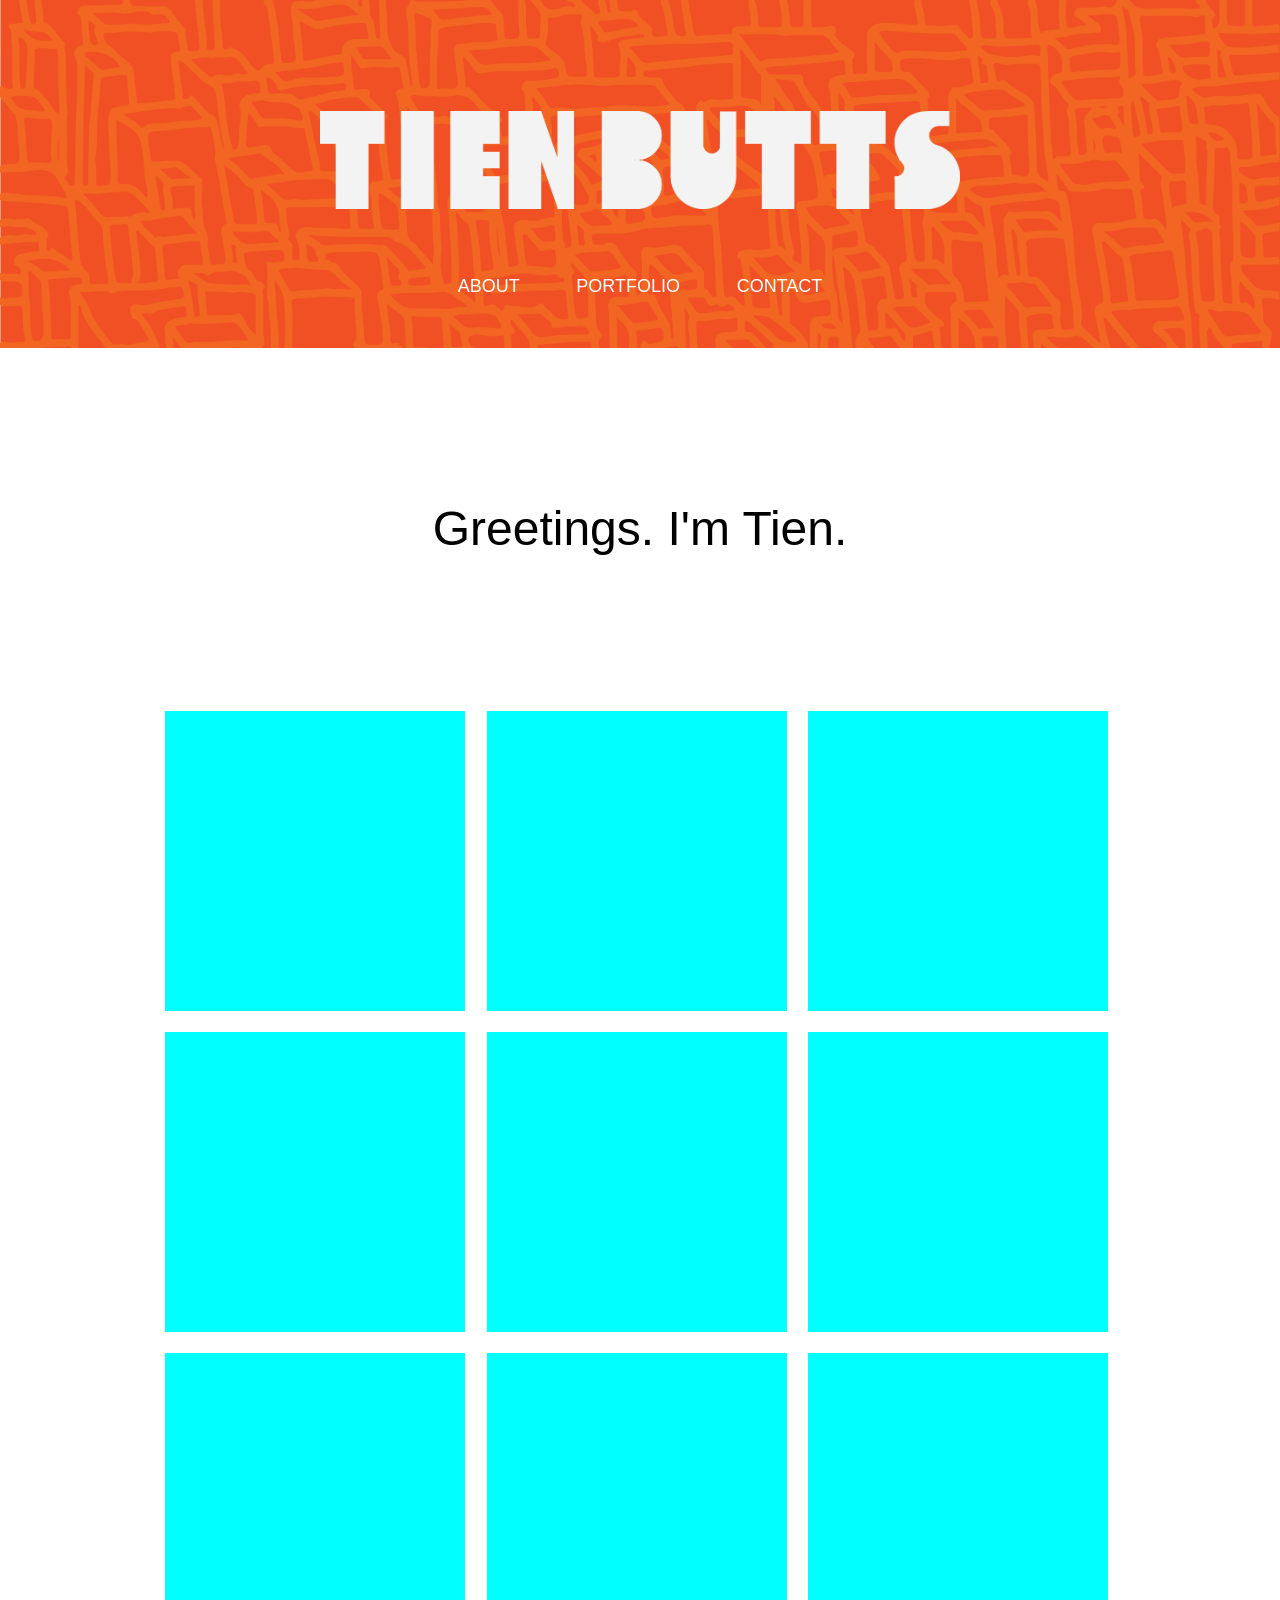
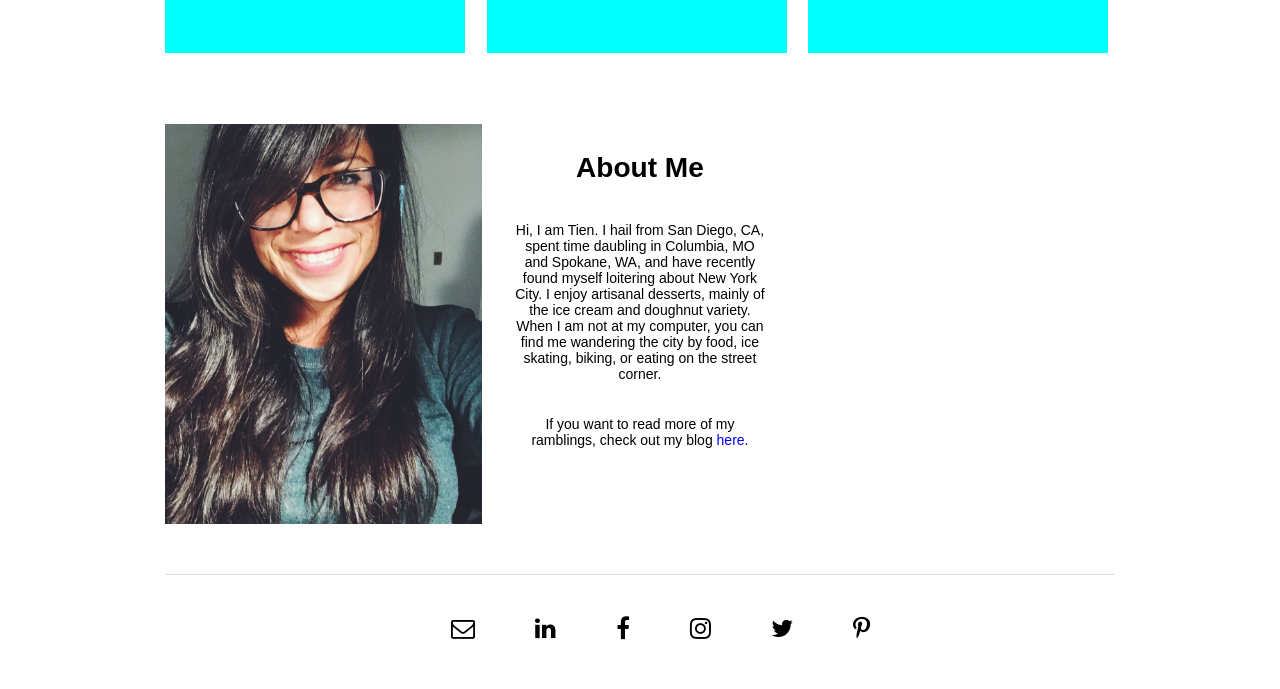
<file: index.html>
<!DOCTYPE html>
<html lang="en-US">

<head>
	<title>Tien Butts</title>
	
	<link rel="stylesheet" href="main.css" type="text/css" />
	<link rel="stylesheet" href="http://cdn.leafletjs.com/leaflet/v0.7.7/leaflet.css" />
	<link rel="stylesheet" href="font-awesome.min.css">

	<link rel="stylesheet" href="https://maxcdn.bootstrapcdn.com/font-awesome/4.5.0/css/font-awesome.min.css">

	<script src="http://cdn.leafletjs.com/leaflet/v0.7.7/leaflet.js"></script>
</head>

<body>
	<nav class="top">
		<div class="logo">
		</div>
		<ul>
			<li><a href="/about/">About</a></li>
			<li><a href="/portfolio/">Portfolio</a></li>
			<li><a href="/contact/">Contact</a></li>
		<ul>
	</nav>
		<div class="home">
			<div class ="greeting">
			Greetings. I'm Tien.
			</div>
		</div>
	<div class="portfolio">
		<div class="img2"></div>
		<div class="img1"></div>
		<div class="img3"></div>
		<div class="img2"></div>
		<div class="img1"></div>
		<div class="img3"></div>
		<div class="img2"></div>
		<div class="img1"></div>
		<div class="img3"></div>

	</div>
	<div class="about_me">
		<div id="tien_photo">
		</div>
		<div id="tien_about">
			<h3>About Me</h3>
			<p>
				Hi, I am Tien. I hail from San Diego, CA, spent time daubling in Columbia, MO and Spokane, WA, and have recently found myself loitering about New York City. I enjoy artisanal desserts, mainly of the ice cream and doughnut variety. When I am not at my computer, you can find me wandering the city by food, ice skating, biking, or eating on the street corner.
			</p>
			<div class="break-1"></div>
			<p>
				If you want to read more of my ramblings, check out my blog <a href="http://www.tienbutts.blogspot.com">here</a>.
			</p>
		</div>
		<div id="map">
		</div>
	</div>
	<footer>
		<ul class="footer-elements">
			<li>
				<i class="fa fa-envelope-o"></i>
					<!-- <p><a href="mailto:tienbutts@gmail.com">Email</a></p> -->
			</li>
			<li>
				</div>
				<i class="fa fa-linkedin"></i>
			</li>
			<li>
				</div>
				<i class="fa fa-facebook-f"></i>
			</li>
			<li>
				</div>
				<i class="fa fa-instagram"></i>
			</li>
			<li>
				<i class="fa fa-twitter"></i>
			</li>
			<li>
				<i class="fa fa-pinterest-p"></i>
			</li>
		</ul?>
</body>

<script type="text/javascript" src="script.js"></script>

</html>
</file>
<file: main.css>
body {
	font-family: 'Montserrat', sans-serif;
	font-size: 1.5em;
	color: black;
	text-decoration: none;
	margin:0;}

a {
	text-decoration: none;
}

p {
	font-size:14px;
}

/* Navigation Bar */
nav {
	padding:50px 0;
	background-image: url("./assets/header_orange.png");
	background-repeat: no-repeat;
	background-size: cover;
	color:white;
	width:100%;
	text-align:center;
}

nav:hover {
	background-image: url("./assets/header_blue.png");
	background-repeat:no-repeat;
	background-size: cover;
}

div.logo {
	padding:40px 0 180px 0;
	background-image: url("./assets/Tien_logo_white.png");
	background-size: 50%;
	background-repeat: no-repeat;
    background-position: center;
}

nav.top ul {
	margin:0 auto;
	padding:0;
}

nav.top ul li {
	display: inline;
	padding:0 25px;
}

nav.top ul li a {
	color:white;
	font-size:.75em;
	text-transform:uppercase;
}

/* Greeting */
div.home {
}

div.greeting {
	position: relative;
	height:362.9px;
	text-align:center;
	line-height:362.9px;
	font-size: 2em;
	opacity: 1;
    filter: alpha(opacity=0);
  -webkit-transition: all .55s ease-in;
  -moz-transition: all .55s ease-in;
  -ms-transition: all .55s ease-in;
  -o-transition: all .55s ease-in;
  transition: all .55s ease-in;
    }

div.greeting p {
	opacity:1;
}

div.greeting[data-position="left"] { left: -20%; }
div.greeting[data-position="right"] { right: -20%; }
div.greeting[data-position="left"].viewed {
  left: 0%;
  opacity: 1;
  filter: alpha(opacity=100);
}
div.greeting[data-position="right"].viewed {
  right: 0%;
  opacity: 1;
  filter: alpha(opacity=100);
}



/* Home Page */
div.portfolio {
	width:950px;
	margin:0 auto;
	padding-bottom:50px;
	overflow:auto;
	;
}

div.img1, div.img2, div.img3 {
	background-color:aqua;
	width:300px;
	height:300px;
	display:inline-block;
	margin-bottom:15px;
}

div.img2  {
	margin-right:15px;
}

div.img3 {
	margin-left: 15px;
}

/* Contact */

/* Portfolio */

/* About */
div.about_me {
	height: 400px;
	padding-bottom:50px;
	border-bottom:1px solid #ddd;
	max-width:950px;
	margin:0 auto;
}

div#tien_photo, div#tien_about, div#map {
	width:33.33%;
	float:left;
	height:100%;
}

div#tien_about {
	text-align:center;
}

div#tien_about p {
	padding:10px 30px 10px 30px;
}

div#tien_photo {
	background-image: url("./assets/tien.jpg");
	background-size: cover;
	background-position: center;
	background-repeat: no-repeat;
	background-color:white;
	height:100%;
}

/* Blog */

/* Footer */
div.line {
	max-width:927px;
	height:1px;
	background-color:#ddd;
}
footer {
	padding:40px 0;
	text-align: center;
}

ul.footer-elements {
	display:inline-block;
	margin:0 auto;
}

ul.footer-elements li {
	float:left;
	list-style-type: none;
	padding:0 30px;
}

/* Media Queries */
@media only screen and (max-width:500px) {
	nav {
		padding:20px 0 30px 0;
	}
	nav.top h1 {
		padding:20px 0 0 0;
	}
	nav.top ul li {
		display:block;
		font-size: .75em;
	}
	div.greeting {
		font-size: 1em;
		height:200px;
		line-height: 200px;
	}
	div.portfolio {
		width:100%;
	}
	div.img1, div.img2, div.img3 {
		width:50%;
		height:auto;
		padding-top: 50%;
		margin:0;
		float:left;
	}
	div.about_me {
		width:90%;
		height:100%;
		margin:0 20px 0 20px;
	}
	div#tien_photo, div#map, div#tien_about {
		width:100%;
		float:none;
		height:500px;
	}
	div#tien_about{
		height:100%;
	}
	footer {
		width:285px;
		margin:0 auto;
	}
	ul.footer-element {
		padding:20px 0 20px 0;
	}
}

@media only screen and (max-width:950px) {
	nav.top {
		width:100%;
	}
	div.portfolio {
		width:100%;
		padding:0 20px 0 20px;
	}
	div.img1, div.img2, div.img3 {
		width:33.33%;
		height:auto;
		padding-top: 33.33%;
		margin:0;
		float:left;
	}
	div.about_me {
		height:100%;
		overflow: hidden;
		margin:50px 20px 0 20px;
	}
	div#tien_photo, div#map, div#tien_about {
		width:50%;
		height:500px;
	}
	div#map {
		width:100%;
	}
	footer {
		width:285px;
		margin:0 auto;
	}
	ul.footer-element {
		padding:20px 0 20px 0;
	}
}
</file>
